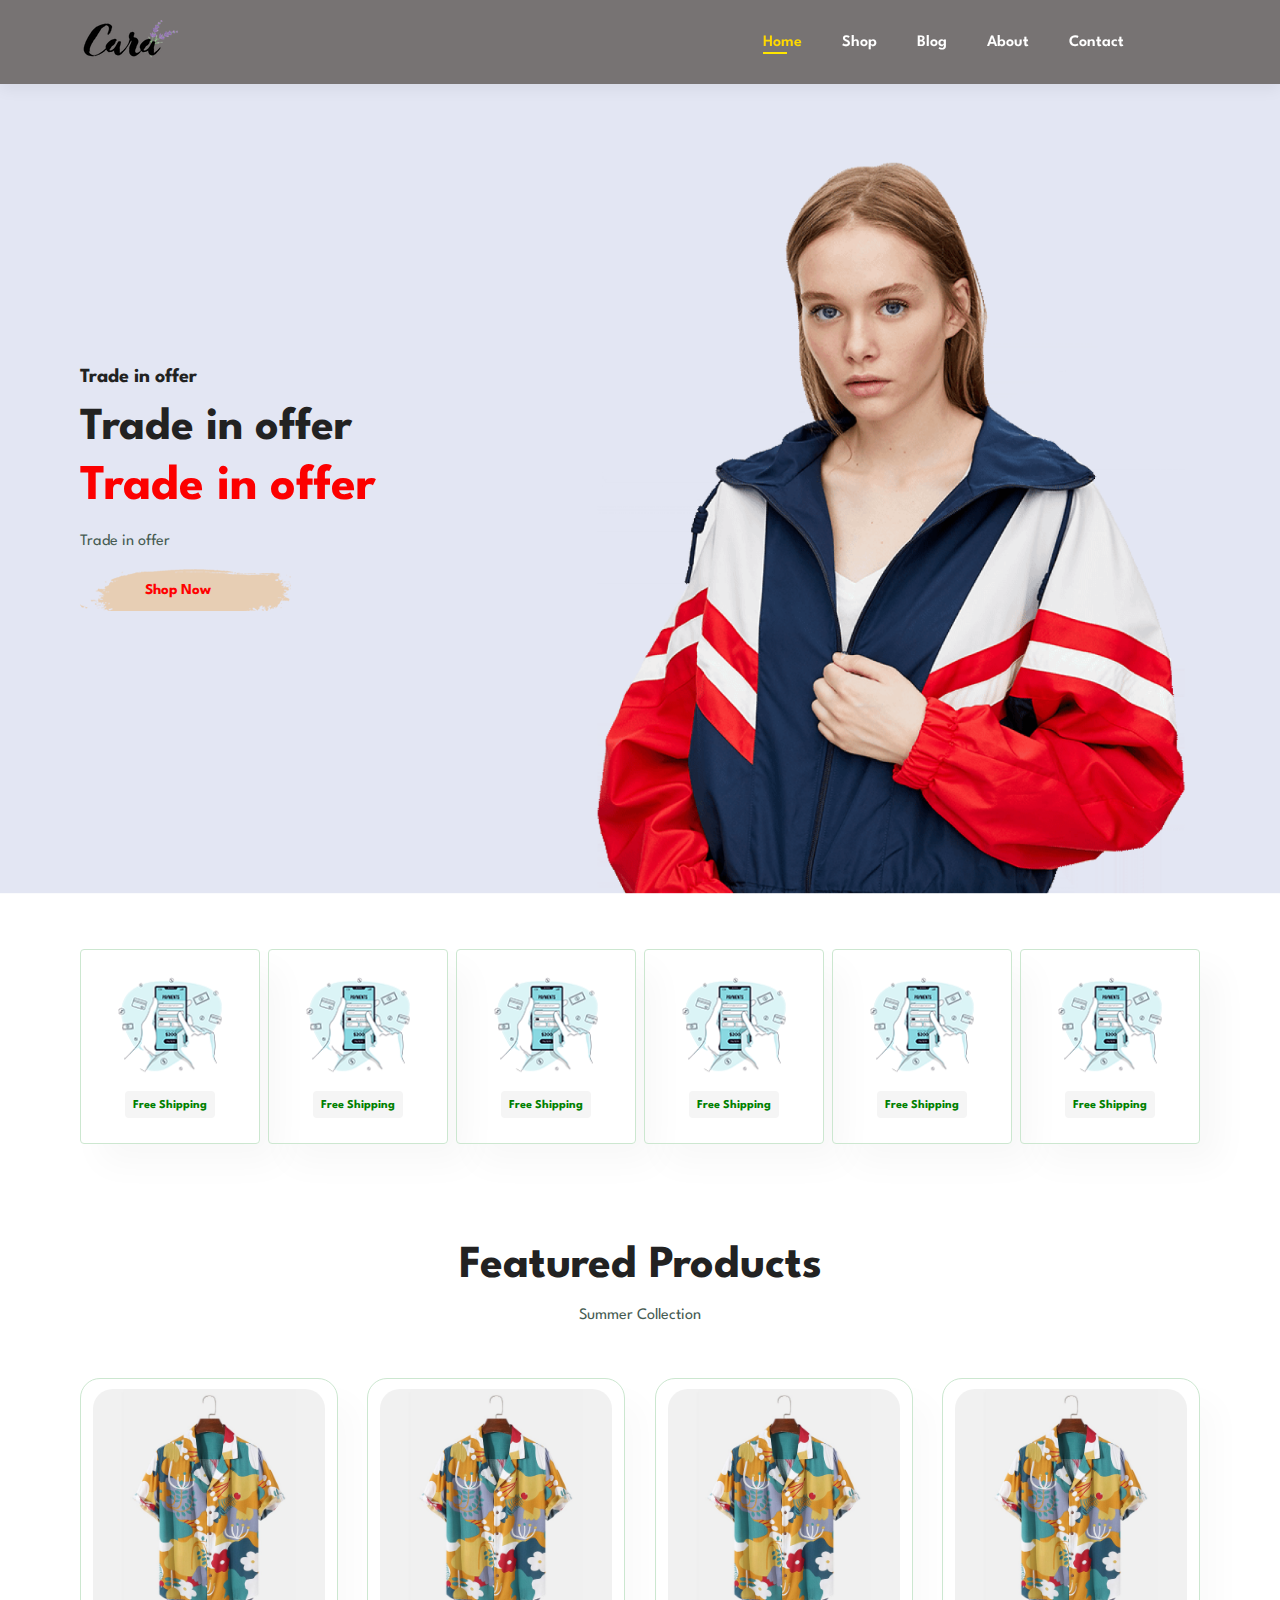
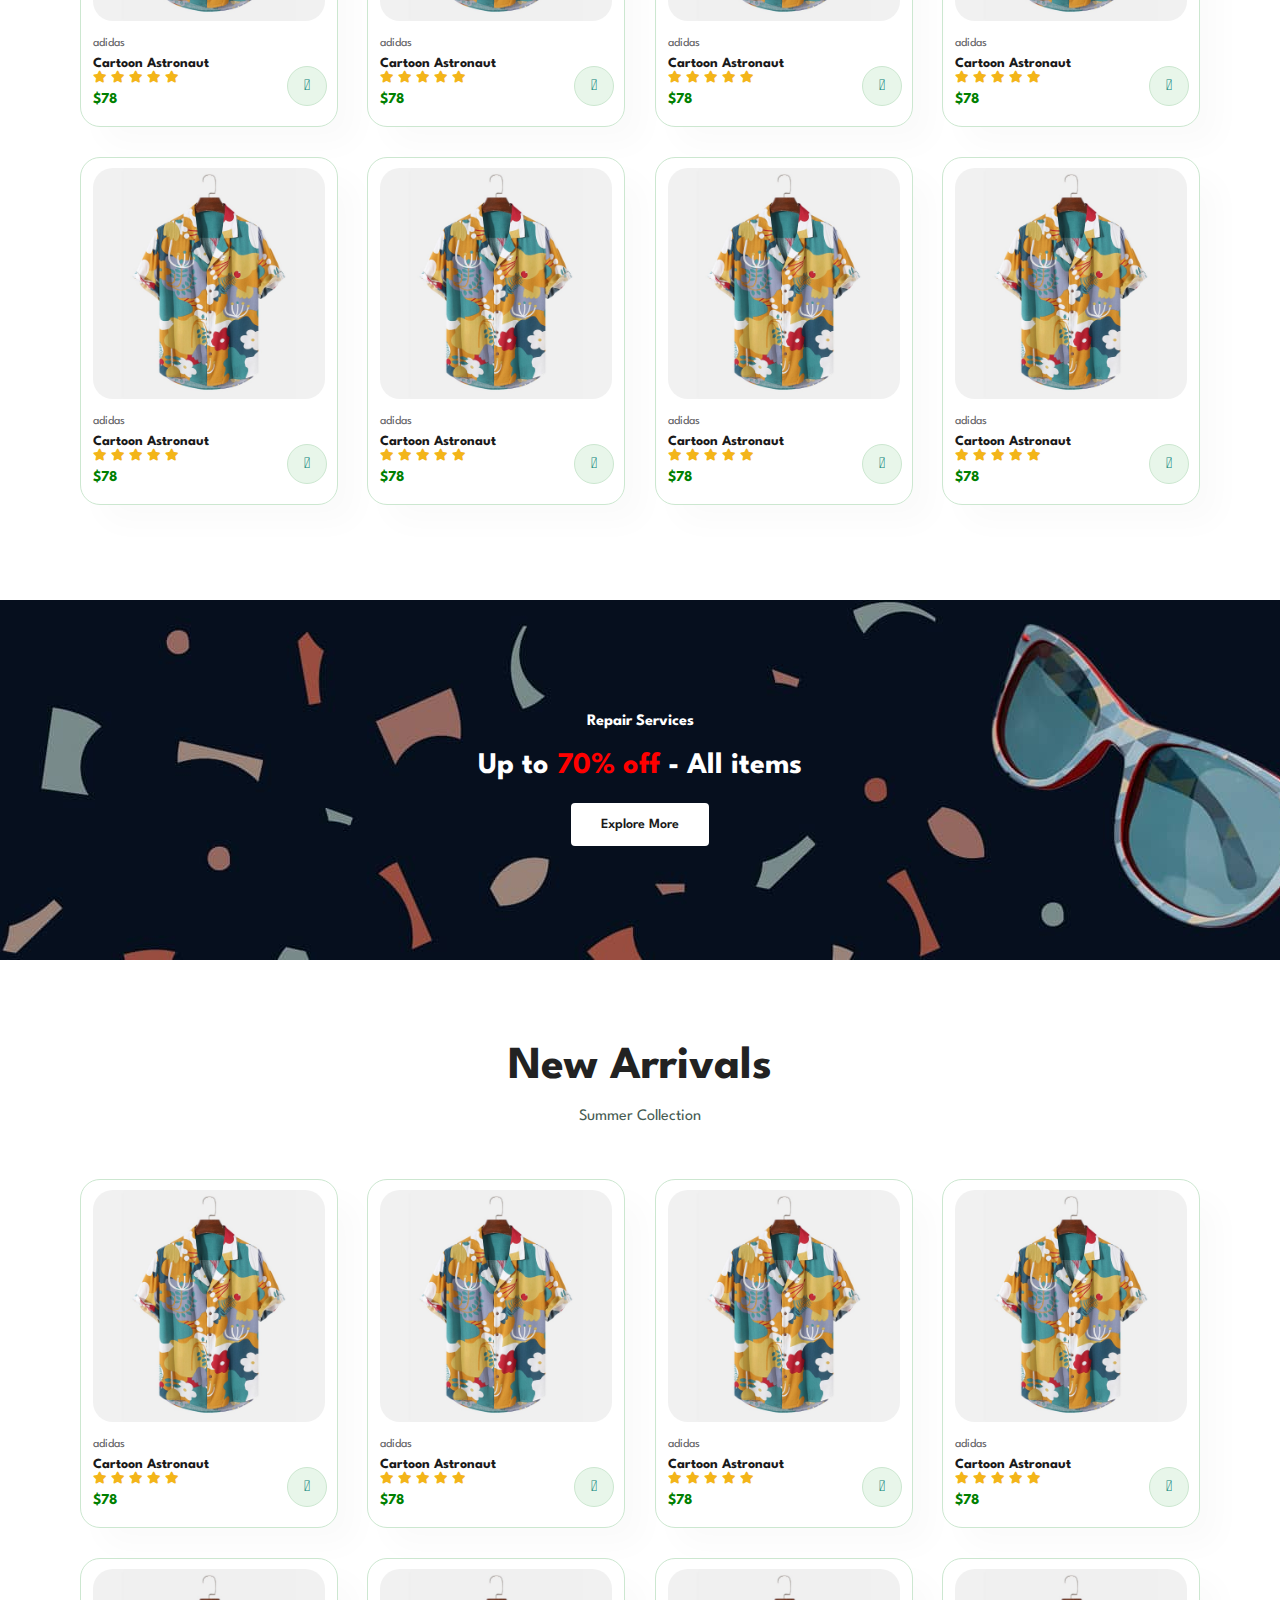
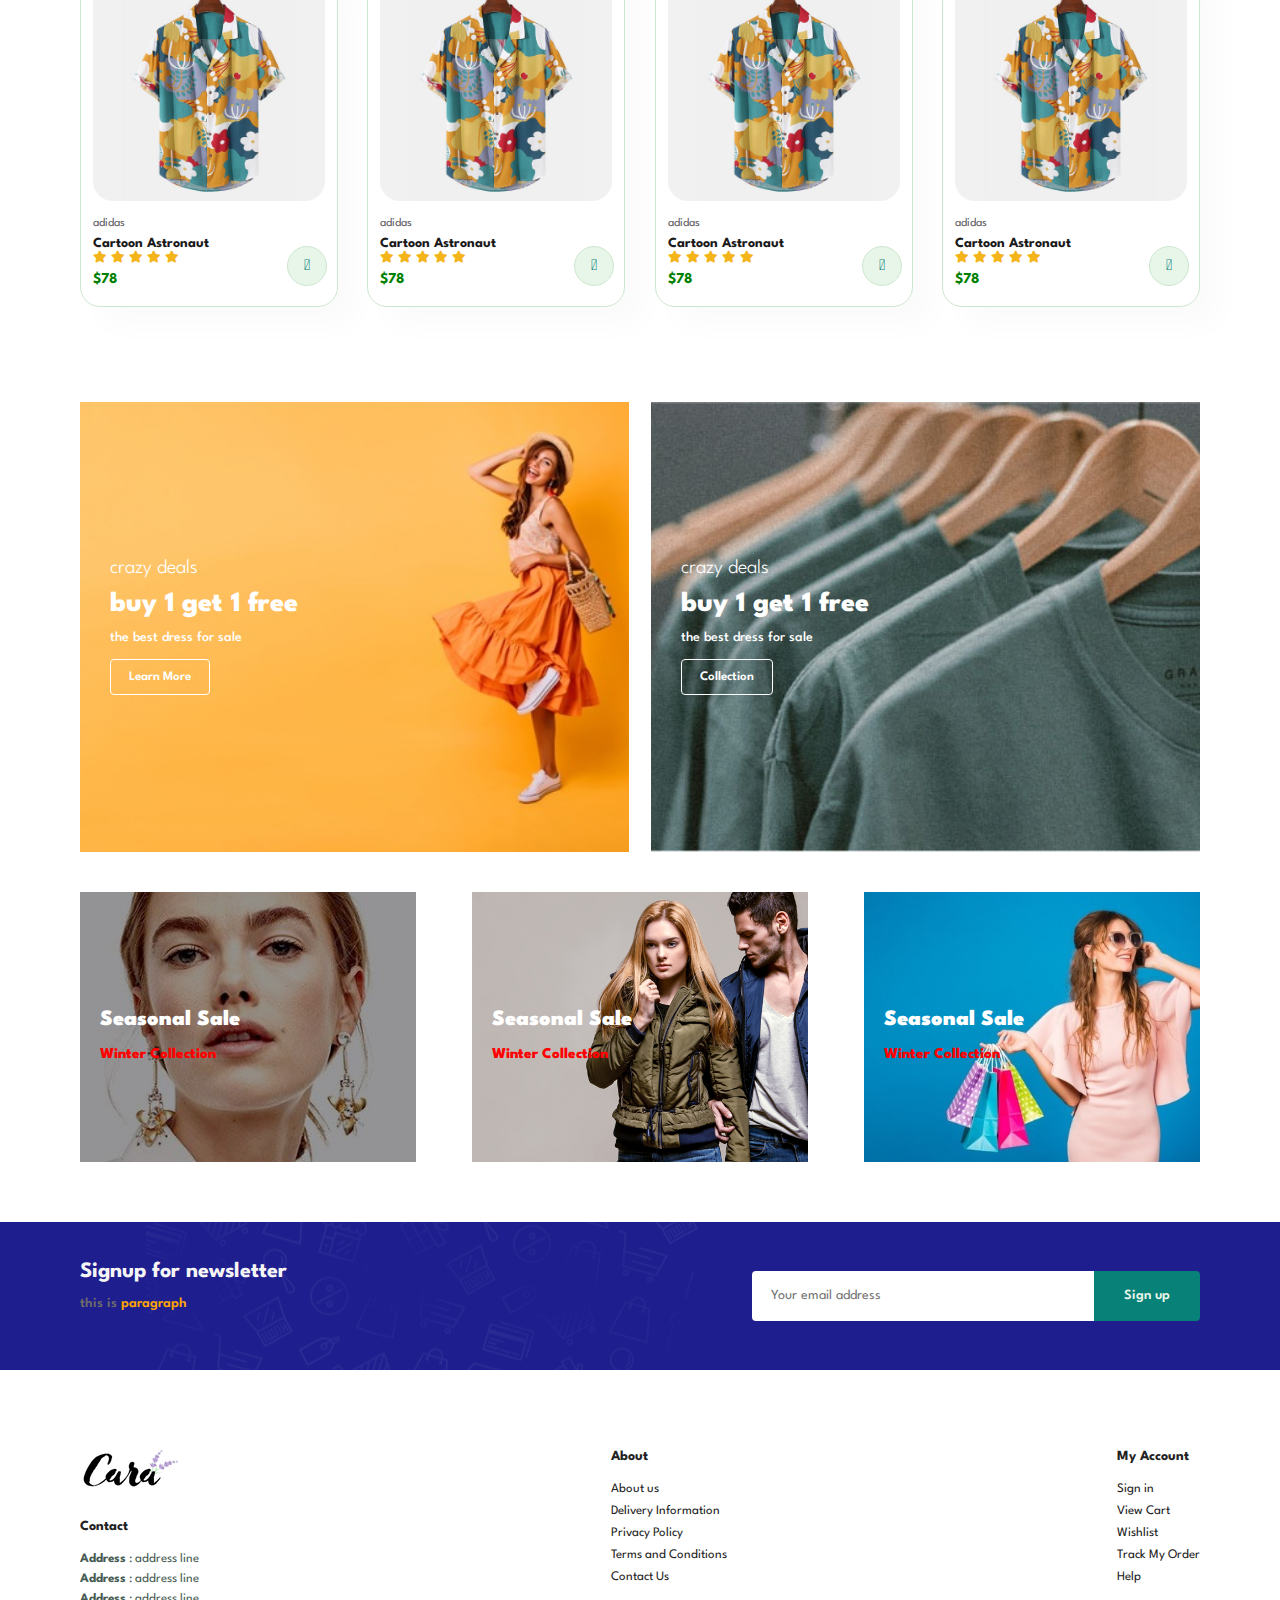
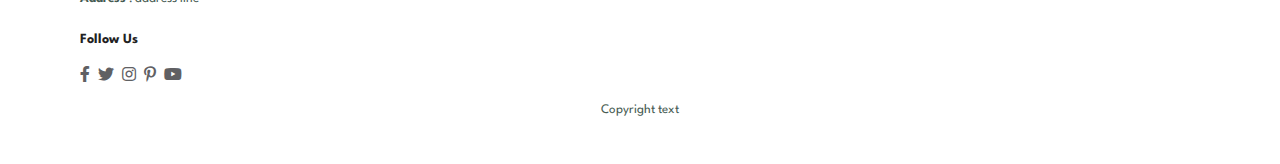
<file: index.html>
<!DOCTYPE html>
<html lang="en">
<head>
    <meta charset="UTF-8">
    <meta name="viewport" content="width=device-width, initial-scale=1.0">
    <title>E Commerce</title>
    <link rel="stylesheet" href="style.css">
    <link rel="stylesheet" href="https://pro.fontawesome.com/releases/v5.10.0/css/all.css">
</head>
<body>

    <section id="header">
        <a href="#"><img src="img/logo.png" class="logo" alt=""></a>

        <div>
            <ul id="navbar">
                <li><a class="active" href="index.html">Home</a></li>
                <li><a href="shop.html">Shop</a></li>
                <li><a href="blog.html">Blog</a></li>
                <li><a href="about.html">About</a></li>
                <li><a href="contact.html">Contact</a></li>
                <li id="lg-bag"><a href="cart.html"><i class="far fa-shopping-bag"></i></a></li>
                <a href="#" id="close"><i class="far fa-times"></i></a>
            </ul>
        </div>
        <div id="mobile">
            <a href="cart.html"><i class="far fa-shopping-bag"></i></a>
            <i id="bar" class="fas fa-outdent"></i>
        </div>
    </section>

    <section id="hero">
        <h4>Trade in offer</h4>
        <h2>Trade in offer</h2>
        <h1>Trade in offer</h1>
        <p>Trade in offer</p>
        <button>Shop Now</button>
    </section>

    <section id="feature" class="section-p1">
        <div class="fe-box">
            <img src="img/features/f1.png" alt="">
            <h6>Free Shipping</h6>
        </div>
        <div class="fe-box">
            <img src="img/features/f1.png" alt="">
            <h6>Free Shipping</h6>
        </div>
        <div class="fe-box">
            <img src="img/features/f1.png" alt="">
            <h6>Free Shipping</h6>
        </div>
        <div class="fe-box">
            <img src="img/features/f1.png" alt="">
            <h6>Free Shipping</h6>
        </div>
        <div class="fe-box">
            <img src="img/features/f1.png" alt="">
            <h6>Free Shipping</h6>
        </div>
        <div class="fe-box">
            <img src="img/features/f1.png" alt="">
            <h6>Free Shipping</h6>
        </div>
    </section>

    <section id="product1" class="section-p1">
        <h2>Featured Products</h2>
        <p>Summer Collection</p>
        <div class="pro-container">
        <div class="pro">
            <img src="img/products/f1.jpg" alt="">
            <div class="des">
                <span>adidas</span>
                <h5>Cartoon Astronaut</h5>
                <div class="star">
                    <i class="fas fa-star"></i>
                    <i class="fas fa-star"></i>
                    <i class="fas fa-star"></i>
                    <i class="fas fa-star"></i>
                    <i class="fas fa-star"></i>
                </div>
                <h4>$78</h4>
            </div>
            <a href="#"><i class="fal fa-shopping-cart cart"></i></a>
        </div>

        <div class="pro">
            <img src="img/products/f1.jpg" alt="">
            <div class="des">
                <span>adidas</span>
                <h5>Cartoon Astronaut</h5>
                <div class="star">
                    <i class="fas fa-star"></i>
                    <i class="fas fa-star"></i>
                    <i class="fas fa-star"></i>
                    <i class="fas fa-star"></i>
                    <i class="fas fa-star"></i>
                </div>
                <h4>$78</h4>
            </div>
            <a href="#"><i class="fal fa-shopping-cart cart"></i></a>
        </div>

        <div class="pro">
            <img src="img/products/f1.jpg" alt="">
            <div class="des">
                <span>adidas</span>
                <h5>Cartoon Astronaut</h5>
                <div class="star">
                    <i class="fas fa-star"></i>
                    <i class="fas fa-star"></i>
                    <i class="fas fa-star"></i>
                    <i class="fas fa-star"></i>
                    <i class="fas fa-star"></i>
                </div>
                <h4>$78</h4>
            </div>
            <a href="#"><i class="fal fa-shopping-cart cart"></i></a>
        </div>
         <div class="pro">
            <img src="img/products/f1.jpg" alt="">
            <div class="des">
                <span>adidas</span>
                <h5>Cartoon Astronaut</h5>
                <div class="star">
                    <i class="fas fa-star"></i>
                    <i class="fas fa-star"></i>
                    <i class="fas fa-star"></i>
                    <i class="fas fa-star"></i>
                    <i class="fas fa-star"></i>
                </div>
                <h4>$78</h4>
            </div>
            <a href="#"><i class="fal fa-shopping-cart cart"></i></a>
        </div>
        <div class="pro">
            <img src="img/products/f1.jpg" alt="">
            <div class="des">
                <span>adidas</span>
                <h5>Cartoon Astronaut</h5>
                <div class="star">
                    <i class="fas fa-star"></i>
                    <i class="fas fa-star"></i>
                    <i class="fas fa-star"></i>
                    <i class="fas fa-star"></i>
                    <i class="fas fa-star"></i>
                </div>
                <h4>$78</h4>
            </div>
            <a href="#"><i class="fal fa-shopping-cart cart"></i></a>
        </div>
        <div class="pro">
            <img src="img/products/f1.jpg" alt="">
            <div class="des">
                <span>adidas</span>
                <h5>Cartoon Astronaut</h5>
                <div class="star">
                    <i class="fas fa-star"></i>
                    <i class="fas fa-star"></i>
                    <i class="fas fa-star"></i>
                    <i class="fas fa-star"></i>
                    <i class="fas fa-star"></i>
                </div>
                <h4>$78</h4>
            </div>
            <a href="#"><i class="fal fa-shopping-cart cart"></i></a>
        </div>
        <div class="pro">
            <img src="img/products/f1.jpg" alt="">
            <div class="des">
                <span>adidas</span>
                <h5>Cartoon Astronaut</h5>
                <div class="star">
                    <i class="fas fa-star"></i>
                    <i class="fas fa-star"></i>
                    <i class="fas fa-star"></i>
                    <i class="fas fa-star"></i>
                    <i class="fas fa-star"></i>
                </div>
                <h4>$78</h4>
            </div>
            <a href="#"><i class="fal fa-shopping-cart cart"></i></a>
        </div>
        <div class="pro">
            <img src="img/products/f1.jpg" alt="">
            <div class="des">
                <span>adidas</span>
                <h5>Cartoon Astronaut</h5>
                <div class="star">
                    <i class="fas fa-star"></i>
                    <i class="fas fa-star"></i>
                    <i class="fas fa-star"></i>
                    <i class="fas fa-star"></i>
                    <i class="fas fa-star"></i>
                </div>
                <h4>$78</h4>
            </div>
            <a href="#"><i class="fal fa-shopping-cart cart"></i></a>
        </div>
    </div>
    </section>

    <section id="banner" class="section-m1">
        <h4>Repair Services</h4>
        <h2>Up to <span>70% off</span> - All items</h2>
        <button class="normal">Explore More</button>
    </section>

    <section id="product1" class="section-p1">
        <h2>New Arrivals</h2>
        <p>Summer Collection</p>
        <div class="pro-container">
        <div class="pro">
            <img src="img/products/f1.jpg" alt="">
            <div class="des">
                <span>adidas</span>
                <h5>Cartoon Astronaut</h5>
                <div class="star">
                    <i class="fas fa-star"></i>
                    <i class="fas fa-star"></i>
                    <i class="fas fa-star"></i>
                    <i class="fas fa-star"></i>
                    <i class="fas fa-star"></i>
                </div>
                <h4>$78</h4>
            </div>
            <a href="#"><i class="fal fa-shopping-cart cart"></i></a>
        </div>

        <div class="pro">
            <img src="img/products/f1.jpg" alt="">
            <div class="des">
                <span>adidas</span>
                <h5>Cartoon Astronaut</h5>
                <div class="star">
                    <i class="fas fa-star"></i>
                    <i class="fas fa-star"></i>
                    <i class="fas fa-star"></i>
                    <i class="fas fa-star"></i>
                    <i class="fas fa-star"></i>
                </div>
                <h4>$78</h4>
            </div>
            <a href="#"><i class="fal fa-shopping-cart cart"></i></a>
        </div>

        <div class="pro">
            <img src="img/products/f1.jpg" alt="">
            <div class="des">
                <span>adidas</span>
                <h5>Cartoon Astronaut</h5>
                <div class="star">
                    <i class="fas fa-star"></i>
                    <i class="fas fa-star"></i>
                    <i class="fas fa-star"></i>
                    <i class="fas fa-star"></i>
                    <i class="fas fa-star"></i>
                </div>
                <h4>$78</h4>
            </div>
            <a href="#"><i class="fal fa-shopping-cart cart"></i></a>
        </div>
         <div class="pro">
            <img src="img/products/f1.jpg" alt="">
            <div class="des">
                <span>adidas</span>
                <h5>Cartoon Astronaut</h5>
                <div class="star">
                    <i class="fas fa-star"></i>
                    <i class="fas fa-star"></i>
                    <i class="fas fa-star"></i>
                    <i class="fas fa-star"></i>
                    <i class="fas fa-star"></i>
                </div>
                <h4>$78</h4>
            </div>
            <a href="#"><i class="fal fa-shopping-cart cart"></i></a>
        </div>
        <div class="pro">
            <img src="img/products/f1.jpg" alt="">
            <div class="des">
                <span>adidas</span>
                <h5>Cartoon Astronaut</h5>
                <div class="star">
                    <i class="fas fa-star"></i>
                    <i class="fas fa-star"></i>
                    <i class="fas fa-star"></i>
                    <i class="fas fa-star"></i>
                    <i class="fas fa-star"></i>
                </div>
                <h4>$78</h4>
            </div>
            <a href="#"><i class="fal fa-shopping-cart cart"></i></a>
        </div>
        <div class="pro">
            <img src="img/products/f1.jpg" alt="">
            <div class="des">
                <span>adidas</span>
                <h5>Cartoon Astronaut</h5>
                <div class="star">
                    <i class="fas fa-star"></i>
                    <i class="fas fa-star"></i>
                    <i class="fas fa-star"></i>
                    <i class="fas fa-star"></i>
                    <i class="fas fa-star"></i>
                </div>
                <h4>$78</h4>
            </div>
            <a href="#"><i class="fal fa-shopping-cart cart"></i></a>
        </div>
        <div class="pro">
            <img src="img/products/f1.jpg" alt="">
            <div class="des">
                <span>adidas</span>
                <h5>Cartoon Astronaut</h5>
                <div class="star">
                    <i class="fas fa-star"></i>
                    <i class="fas fa-star"></i>
                    <i class="fas fa-star"></i>
                    <i class="fas fa-star"></i>
                    <i class="fas fa-star"></i>
                </div>
                <h4>$78</h4>
            </div>
            <a href="#"><i class="fal fa-shopping-cart cart"></i></a>
        </div>
        <div class="pro">
            <img src="img/products/f1.jpg" alt="">
            <div class="des">
                <span>adidas</span>
                <h5>Cartoon Astronaut</h5>
                <div class="star">
                    <i class="fas fa-star"></i>
                    <i class="fas fa-star"></i>
                    <i class="fas fa-star"></i>
                    <i class="fas fa-star"></i>
                    <i class="fas fa-star"></i>
                </div>
                <h4>$78</h4>
            </div>
            <a href="#"><i class="fal fa-shopping-cart cart"></i></a>
        </div>
    </div>
    </section>

    <section id="sm-banner" class="section-p1">
        <div class="banner-box">
            <h4>crazy deals</h4>
            <h2>buy 1 get 1 free</h2>
            <span>the best dress for sale</span>
            <button class="white">Learn More</button>
        </div>
        <div class="banner-box banner-box2">
            <h4>crazy deals</h4>
            <h2>buy 1 get 1 free</h2>
            <span>the best dress for sale</span>
            <button class="white">Collection</button>
        </div>
    </section>

    <section id="banner3">
        <div class="banner-box ">
            <h2>Seasonal Sale</h2>
            <h3>Winter Collection</h3>
        </div>
        <div class="banner-box banner-box2">
            <h2>Seasonal Sale</h2>
            <h3>Winter Collection</h3>
        </div>
        <div class="banner-box banner-box3">
            <h2>Seasonal Sale</h2>
            <h3>Winter Collection</h3>
        </div>
    </section>

    <section id="newsletter" class="section-p1 section-m1">
        <div class="newstext">
            <h4>Signup for newsletter</h4>
            <p>this is <span>paragraph</span></p>
        </div>

        <div class="form">
            <input type="text" placeholder="Your email address">
            <button class="normal">Sign up</button>
        </div>
    </section>

    <footer class="section-p1">
        <div class="col">
            <img class="logo" src="img/logo.png" alt="">
            <h4>Contact</h4>
            <p><strong>Address </strong>: address line</p>
            <p><strong>Address </strong>: address line</p>
            <p><strong>Address </strong>: address line</p>
        

        <div class="follow">
            <h4>Follow Us</h4>
            <div class="icon">
                <i class="fab fa-facebook-f"></i>
                <i class="fab fa-twitter"></i>
                <i class="fab fa-instagram"></i>
                <i class="fab fa-pinterest-p"></i>
                <i class="fab fa-youtube"></i>
            </div>
        </div>
        </div>

        <div class="col">
            <h4>About</h4>
            <a href="#">About us</a>
            <a href="#">Delivery Information</a>
            <a href="#">Privacy Policy</a>
            <a href="#">Terms and Conditions</a>
            <a href="#">Contact Us</a>
        </div>

        <div class="col">
            <h4>My Account</h4>
            <a href="#">Sign in</a>
            <a href="#">View Cart</a>
            <a href="#">Wishlist</a>
            <a href="#">Track My Order</a>
            <a href="#">Help</a>
        </div>

        <div class="copyright">
            <p>Copyright text</p>
        </div>

        
    </footer>

    <script src="script.js"></script>
    
</body>
</html>
</file>
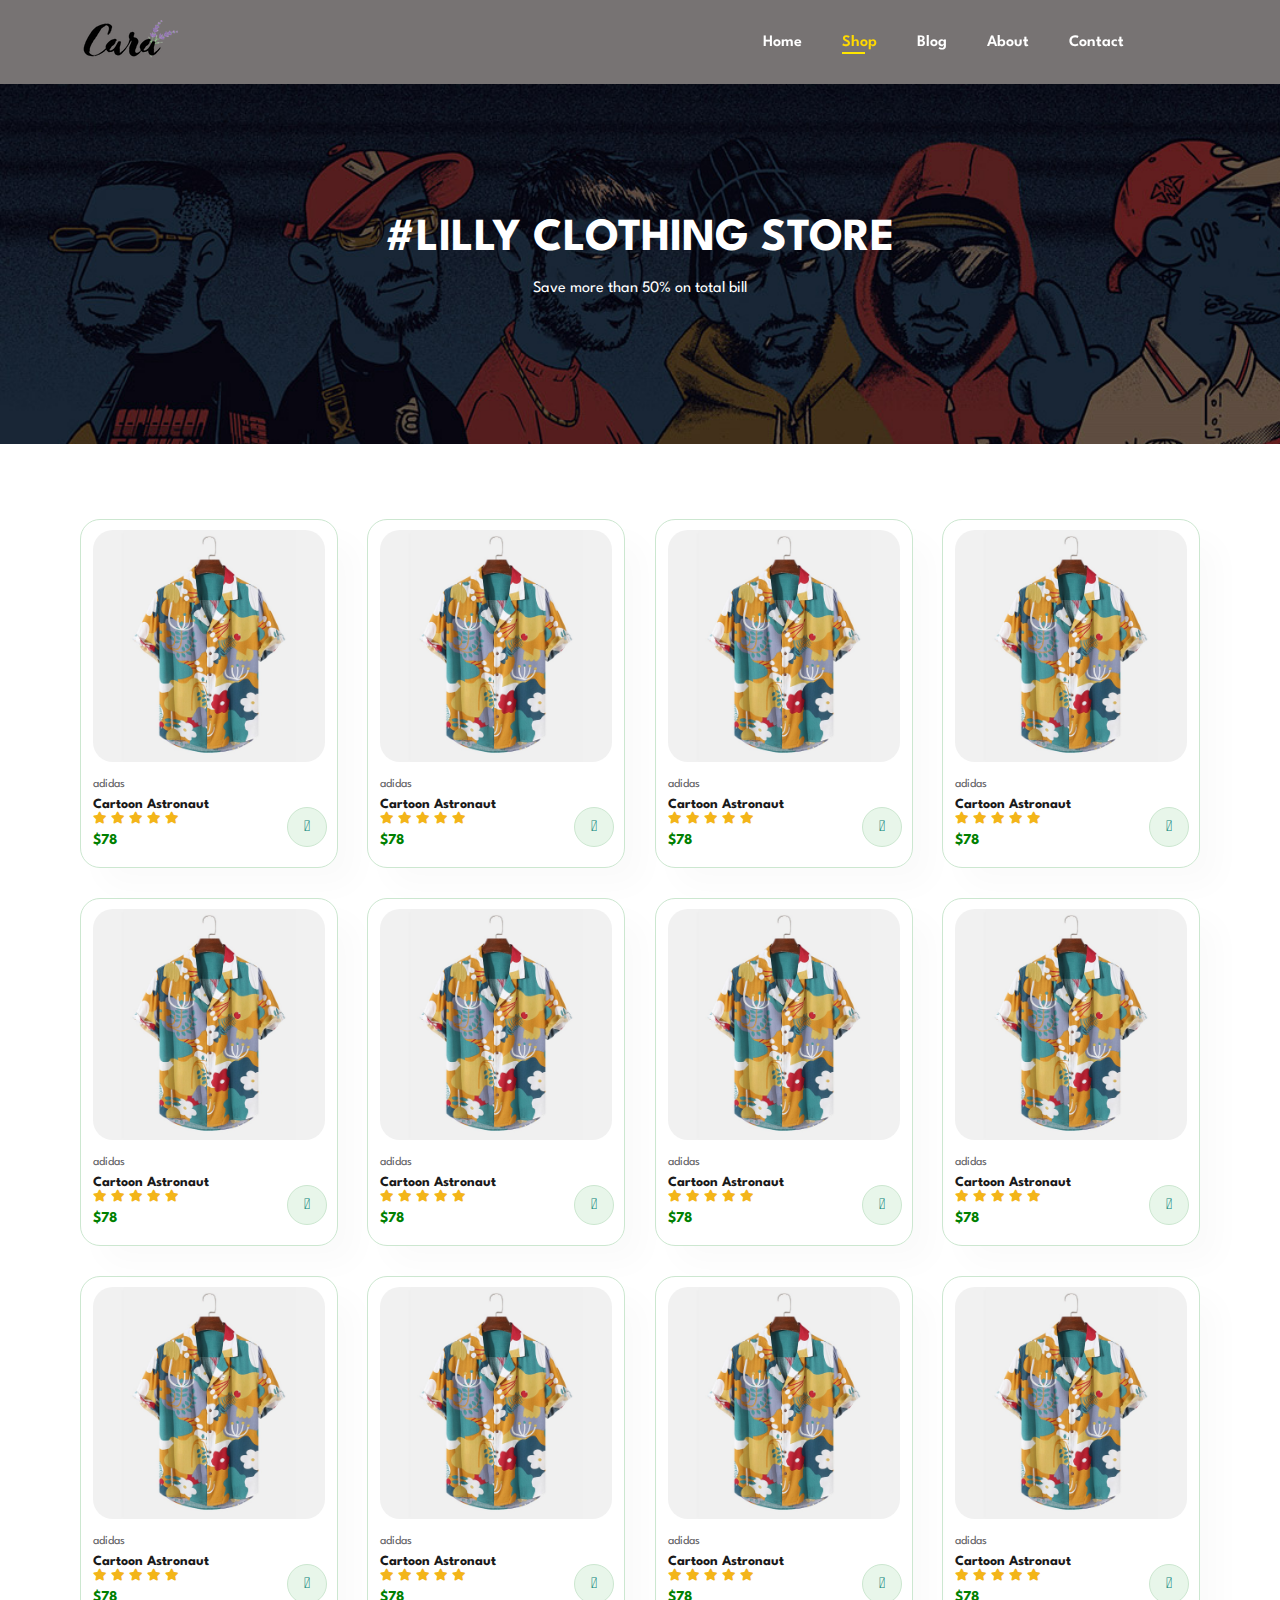
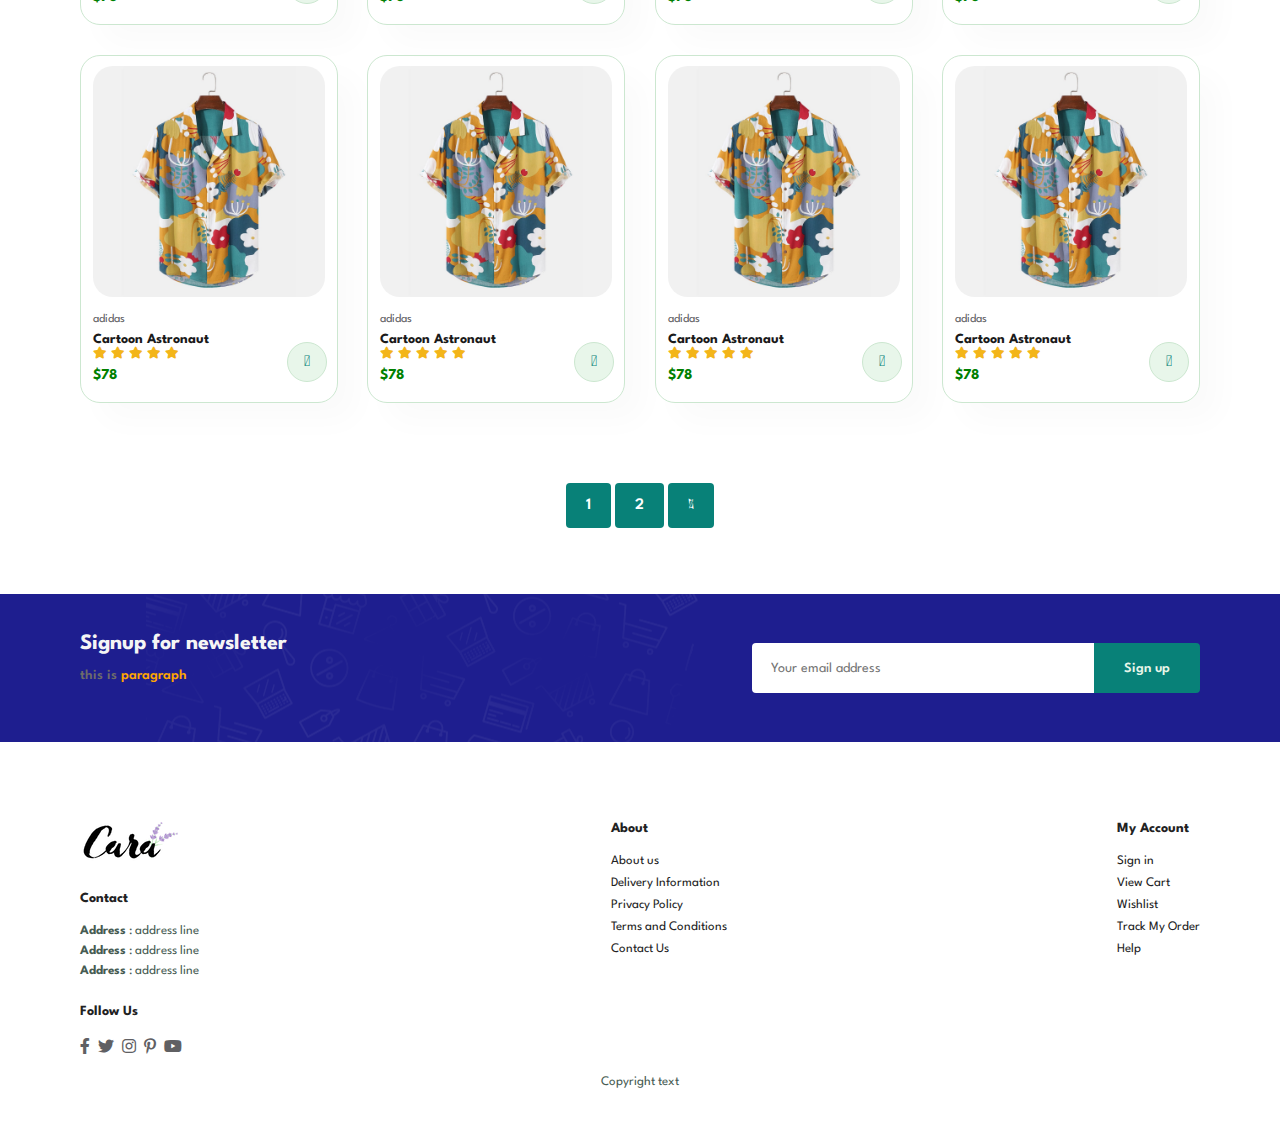
<file: shop.html>
<!DOCTYPE html>
<html lang="en">
<head>
    <meta charset="UTF-8">
    <meta name="viewport" content="width=device-width, initial-scale=1.0">
    <title>E Commerce</title>
    <link rel="stylesheet" href="style.css">
    <link rel="stylesheet" href="https://pro.fontawesome.com/releases/v5.10.0/css/all.css">
</head>
<body>

    <section id="header">
        <a href="#"><img src="img/logo.png" class="logo" alt=""></a>

        <div>
            <ul id="navbar">
                <li><a href="index.html">Home</a></li>
                <li><a class="active" href="shop.html">Shop</a></li>
                <li><a href="blog.html">Blog</a></li>
                <li><a href="about.html">About</a></li>
                <li><a href="contact.html">Contact</a></li>
                <li id="lg-bag"><a href="cart.html"><i class="far fa-shopping-bag"></i></a></li>
                <a href="#" id="close"><i class="far fa-times"></i></a>
            </ul>
        </div>
        <div id="mobile">
            <a href="cart.html"><i class="far fa-shopping-bag"></i></a>
            <i id="bar" class="fas fa-outdent"></i>
        </div>
    </section>

    <section id="page-header">
        <h2>#LILLY CLOTHING STORE</h2>
        <p>Save more than 50% on total bill</p>
    </section>

    <section id="product1" class="section-p1">
        <div class="pro-container">
        <div class="pro" onclick="window.location.href='sproduct.html';">
            <img src="img/products/f1.jpg" alt="">
            <div class="des">
                <span>adidas</span>
                <h5>Cartoon Astronaut</h5>
                <div class="star">
                    <i class="fas fa-star"></i>
                    <i class="fas fa-star"></i>
                    <i class="fas fa-star"></i>
                    <i class="fas fa-star"></i>
                    <i class="fas fa-star"></i>
                </div>
                <h4>$78</h4>
            </div>
            <a href="#"><i class="fal fa-shopping-cart cart"></i></a>
        </div>

        <div class="pro">
            <img src="img/products/f1.jpg" alt="">
            <div class="des">
                <span>adidas</span>
                <h5>Cartoon Astronaut</h5>
                <div class="star">
                    <i class="fas fa-star"></i>
                    <i class="fas fa-star"></i>
                    <i class="fas fa-star"></i>
                    <i class="fas fa-star"></i>
                    <i class="fas fa-star"></i>
                </div>
                <h4>$78</h4>
            </div>
            <a href="#"><i class="fal fa-shopping-cart cart"></i></a>
        </div>

        <div class="pro">
            <img src="img/products/f1.jpg" alt="">
            <div class="des">
                <span>adidas</span>
                <h5>Cartoon Astronaut</h5>
                <div class="star">
                    <i class="fas fa-star"></i>
                    <i class="fas fa-star"></i>
                    <i class="fas fa-star"></i>
                    <i class="fas fa-star"></i>
                    <i class="fas fa-star"></i>
                </div>
                <h4>$78</h4>
            </div>
            <a href="#"><i class="fal fa-shopping-cart cart"></i></a>
        </div>
         <div class="pro">
            <img src="img/products/f1.jpg" alt="">
            <div class="des">
                <span>adidas</span>
                <h5>Cartoon Astronaut</h5>
                <div class="star">
                    <i class="fas fa-star"></i>
                    <i class="fas fa-star"></i>
                    <i class="fas fa-star"></i>
                    <i class="fas fa-star"></i>
                    <i class="fas fa-star"></i>
                </div>
                <h4>$78</h4>
            </div>
            <a href="#"><i class="fal fa-shopping-cart cart"></i></a>
        </div>
        <div class="pro">
            <img src="img/products/f1.jpg" alt="">
            <div class="des">
                <span>adidas</span>
                <h5>Cartoon Astronaut</h5>
                <div class="star">
                    <i class="fas fa-star"></i>
                    <i class="fas fa-star"></i>
                    <i class="fas fa-star"></i>
                    <i class="fas fa-star"></i>
                    <i class="fas fa-star"></i>
                </div>
                <h4>$78</h4>
            </div>
            <a href="#"><i class="fal fa-shopping-cart cart"></i></a>
        </div>
        <div class="pro">
            <img src="img/products/f1.jpg" alt="">
            <div class="des">
                <span>adidas</span>
                <h5>Cartoon Astronaut</h5>
                <div class="star">
                    <i class="fas fa-star"></i>
                    <i class="fas fa-star"></i>
                    <i class="fas fa-star"></i>
                    <i class="fas fa-star"></i>
                    <i class="fas fa-star"></i>
                </div>
                <h4>$78</h4>
            </div>
            <a href="#"><i class="fal fa-shopping-cart cart"></i></a>
        </div>
        <div class="pro">
            <img src="img/products/f1.jpg" alt="">
            <div class="des">
                <span>adidas</span>
                <h5>Cartoon Astronaut</h5>
                <div class="star">
                    <i class="fas fa-star"></i>
                    <i class="fas fa-star"></i>
                    <i class="fas fa-star"></i>
                    <i class="fas fa-star"></i>
                    <i class="fas fa-star"></i>
                </div>
                <h4>$78</h4>
            </div>
            <a href="#"><i class="fal fa-shopping-cart cart"></i></a>
        </div>
        <div class="pro">
            <img src="img/products/f1.jpg" alt="">
            <div class="des">
                <span>adidas</span>
                <h5>Cartoon Astronaut</h5>
                <div class="star">
                    <i class="fas fa-star"></i>
                    <i class="fas fa-star"></i>
                    <i class="fas fa-star"></i>
                    <i class="fas fa-star"></i>
                    <i class="fas fa-star"></i>
                </div>
                <h4>$78</h4>
            </div>
            <a href="#"><i class="fal fa-shopping-cart cart"></i></a>
        </div>

        <div class="pro">
            <img src="img/products/f1.jpg" alt="">
            <div class="des">
                <span>adidas</span>
                <h5>Cartoon Astronaut</h5>
                <div class="star">
                    <i class="fas fa-star"></i>
                    <i class="fas fa-star"></i>
                    <i class="fas fa-star"></i>
                    <i class="fas fa-star"></i>
                    <i class="fas fa-star"></i>
                </div>
                <h4>$78</h4>
            </div>
            <a href="#"><i class="fal fa-shopping-cart cart"></i></a>
        </div>

        <div class="pro">
            <img src="img/products/f1.jpg" alt="">
            <div class="des">
                <span>adidas</span>
                <h5>Cartoon Astronaut</h5>
                <div class="star">
                    <i class="fas fa-star"></i>
                    <i class="fas fa-star"></i>
                    <i class="fas fa-star"></i>
                    <i class="fas fa-star"></i>
                    <i class="fas fa-star"></i>
                </div>
                <h4>$78</h4>
            </div>
            <a href="#"><i class="fal fa-shopping-cart cart"></i></a>
        </div>

        <div class="pro">
            <img src="img/products/f1.jpg" alt="">
            <div class="des">
                <span>adidas</span>
                <h5>Cartoon Astronaut</h5>
                <div class="star">
                    <i class="fas fa-star"></i>
                    <i class="fas fa-star"></i>
                    <i class="fas fa-star"></i>
                    <i class="fas fa-star"></i>
                    <i class="fas fa-star"></i>
                </div>
                <h4>$78</h4>
            </div>
            <a href="#"><i class="fal fa-shopping-cart cart"></i></a>
        </div>
         <div class="pro">
            <img src="img/products/f1.jpg" alt="">
            <div class="des">
                <span>adidas</span>
                <h5>Cartoon Astronaut</h5>
                <div class="star">
                    <i class="fas fa-star"></i>
                    <i class="fas fa-star"></i>
                    <i class="fas fa-star"></i>
                    <i class="fas fa-star"></i>
                    <i class="fas fa-star"></i>
                </div>
                <h4>$78</h4>
            </div>
            <a href="#"><i class="fal fa-shopping-cart cart"></i></a>
        </div>
        <div class="pro">
            <img src="img/products/f1.jpg" alt="">
            <div class="des">
                <span>adidas</span>
                <h5>Cartoon Astronaut</h5>
                <div class="star">
                    <i class="fas fa-star"></i>
                    <i class="fas fa-star"></i>
                    <i class="fas fa-star"></i>
                    <i class="fas fa-star"></i>
                    <i class="fas fa-star"></i>
                </div>
                <h4>$78</h4>
            </div>
            <a href="#"><i class="fal fa-shopping-cart cart"></i></a>
        </div>
        <div class="pro">
            <img src="img/products/f1.jpg" alt="">
            <div class="des">
                <span>adidas</span>
                <h5>Cartoon Astronaut</h5>
                <div class="star">
                    <i class="fas fa-star"></i>
                    <i class="fas fa-star"></i>
                    <i class="fas fa-star"></i>
                    <i class="fas fa-star"></i>
                    <i class="fas fa-star"></i>
                </div>
                <h4>$78</h4>
            </div>
            <a href="#"><i class="fal fa-shopping-cart cart"></i></a>
        </div>
        <div class="pro">
            <img src="img/products/f1.jpg" alt="">
            <div class="des">
                <span>adidas</span>
                <h5>Cartoon Astronaut</h5>
                <div class="star">
                    <i class="fas fa-star"></i>
                    <i class="fas fa-star"></i>
                    <i class="fas fa-star"></i>
                    <i class="fas fa-star"></i>
                    <i class="fas fa-star"></i>
                </div>
                <h4>$78</h4>
            </div>
            <a href="#"><i class="fal fa-shopping-cart cart"></i></a>
        </div>
        <div class="pro">
            <img src="img/products/f1.jpg" alt="">
            <div class="des">
                <span>adidas</span>
                <h5>Cartoon Astronaut</h5>
                <div class="star">
                    <i class="fas fa-star"></i>
                    <i class="fas fa-star"></i>
                    <i class="fas fa-star"></i>
                    <i class="fas fa-star"></i>
                    <i class="fas fa-star"></i>
                </div>
                <h4>$78</h4>
            </div>
            <a href="#"><i class="fal fa-shopping-cart cart"></i></a>
        </div>
    </div>
    </section>

    <section id="pageination" class="section-p1">
        <a href="#">1</a>
        <a href="#">2</a>
        <a href="#"><i class="fal fa-long-arrow-alt-right"></i></a>
    </section>

    <section id="newsletter" class="section-p1 section-m1">
        <div class="newstext">
            <h4>Signup for newsletter</h4>
            <p>this is <span>paragraph</span></p>
        </div>

        <div class="form">
            <input type="text" placeholder="Your email address">
            <button class="normal">Sign up</button>
        </div>
    </section>

    <footer class="section-p1">
        <div class="col">
            <img class="logo" src="img/logo.png" alt="">
            <h4>Contact</h4>
            <p><strong>Address </strong>: address line</p>
            <p><strong>Address </strong>: address line</p>
            <p><strong>Address </strong>: address line</p>
        

        <div class="follow">
            <h4>Follow Us</h4>
            <div class="icon">
                <i class="fab fa-facebook-f"></i>
                <i class="fab fa-twitter"></i>
                <i class="fab fa-instagram"></i>
                <i class="fab fa-pinterest-p"></i>
                <i class="fab fa-youtube"></i>
            </div>
        </div>
        </div>

        <div class="col">
            <h4>About</h4>
            <a href="#">About us</a>
            <a href="#">Delivery Information</a>
            <a href="#">Privacy Policy</a>
            <a href="#">Terms and Conditions</a>
            <a href="#">Contact Us</a>
        </div>

        <div class="col">
            <h4>My Account</h4>
            <a href="#">Sign in</a>
            <a href="#">View Cart</a>
            <a href="#">Wishlist</a>
            <a href="#">Track My Order</a>
            <a href="#">Help</a>
        </div>

        <div class="copyright">
            <p>Copyright text</p>
        </div>

        
    </footer>

    <script src="script.js"></script>
    
</body>
</html>
</file>
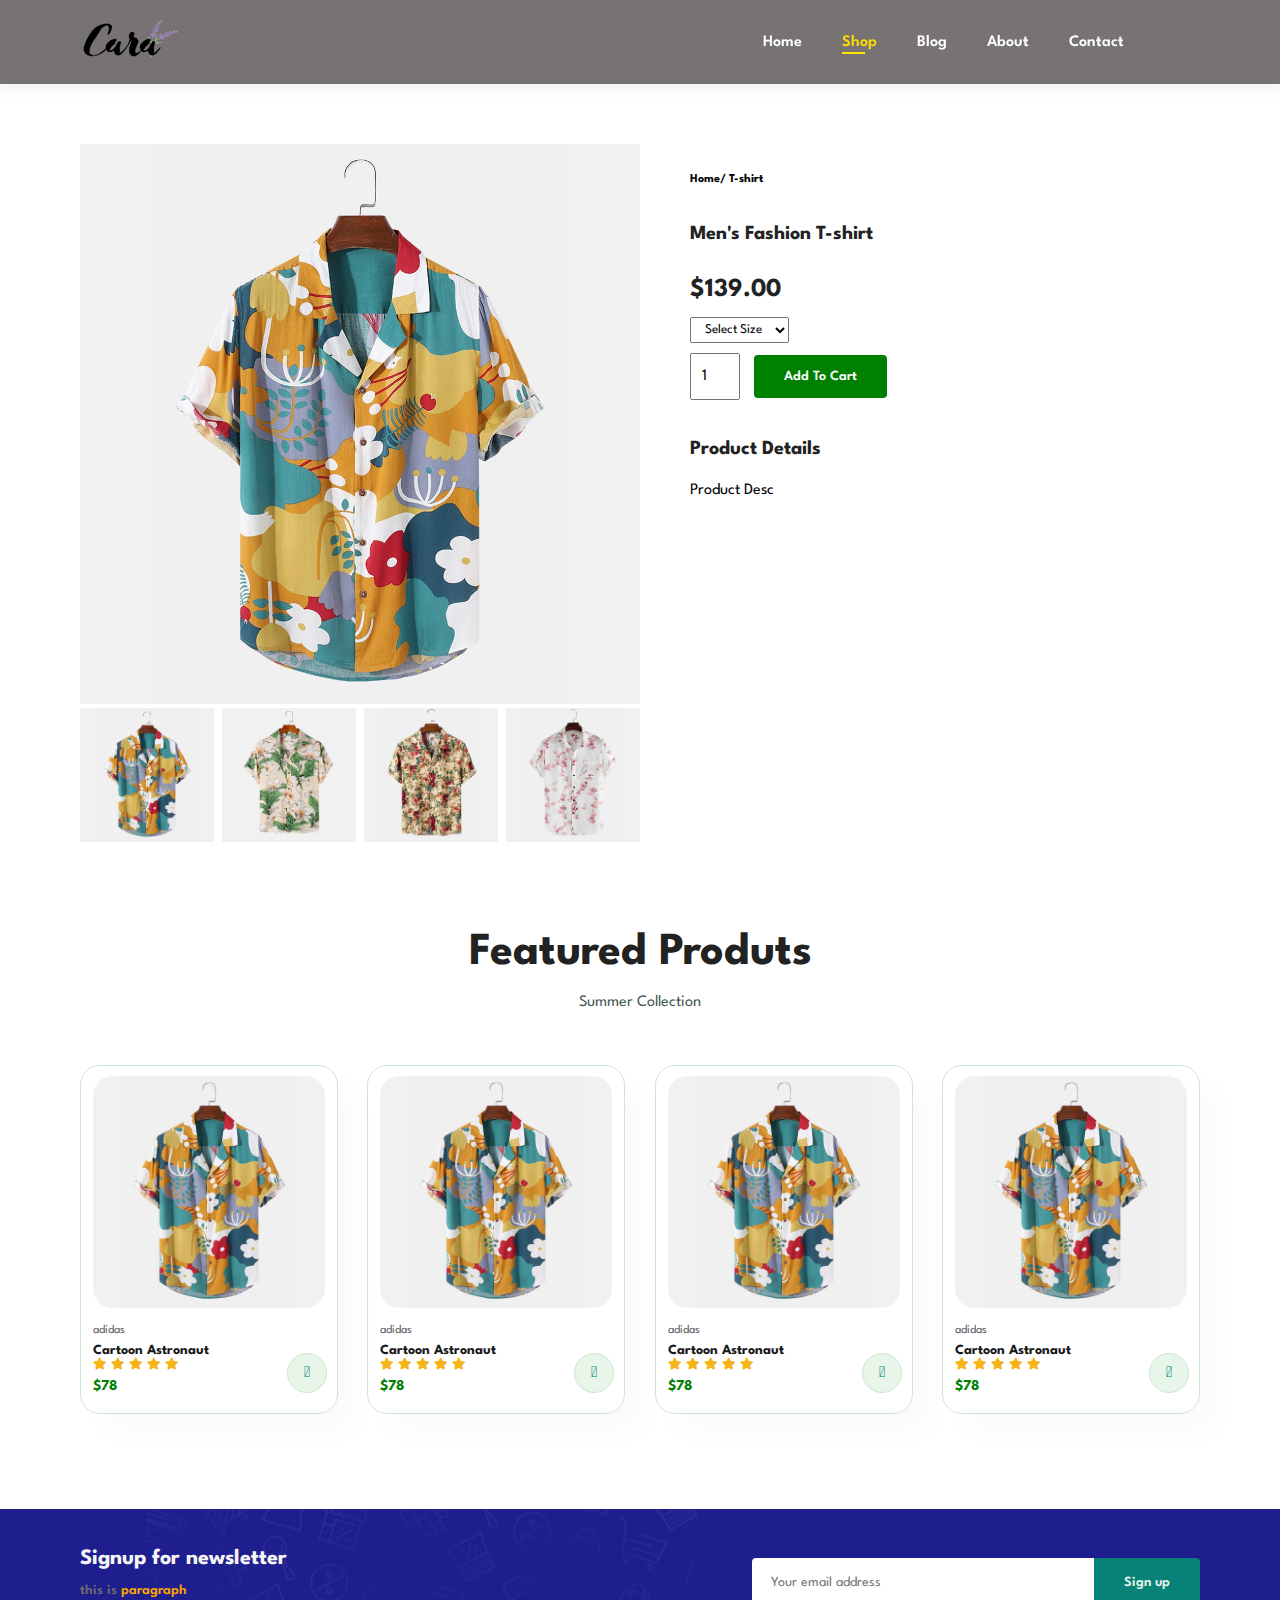
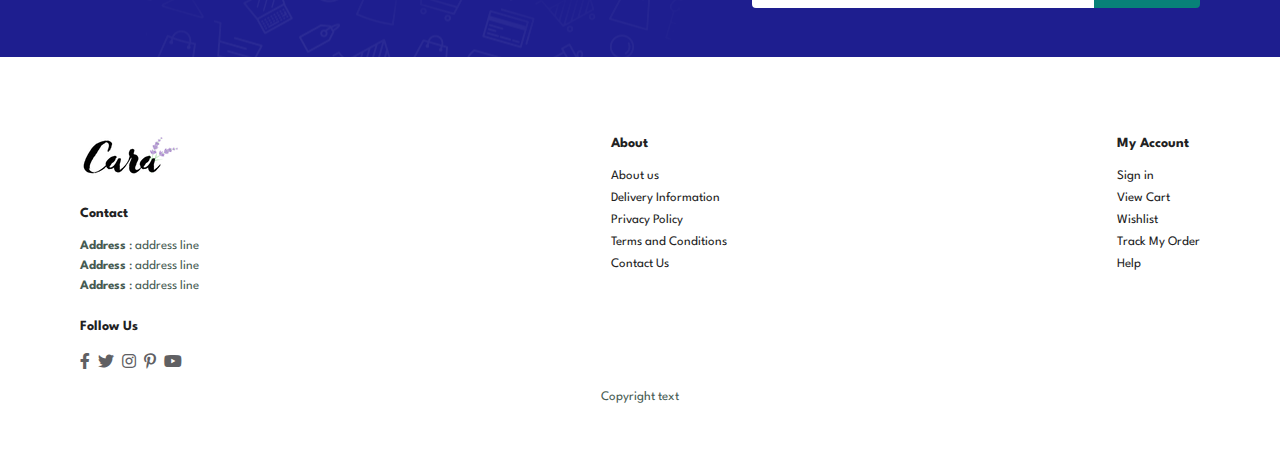
<file: sproduct.html>
<!DOCTYPE html>
<html lang="en">
<head>
    <meta charset="UTF-8">
    <meta name="viewport" content="width=device-width, initial-scale=1.0">
    <title>E Commerce</title>
    <link rel="stylesheet" href="style.css">
    <link rel="stylesheet" href="https://pro.fontawesome.com/releases/v5.10.0/css/all.css">
</head>
<body>

    <section id="header">
        <a href="#"><img src="img/logo.png" class="logo" alt=""></a>

        <div>
            <ul id="navbar">
                <li><a href="index.html">Home</a></li>
                <li><a class="active" href="shop.html">Shop</a></li>
                <li><a href="blog.html">Blog</a></li>
                <li><a href="about.html">About</a></li>
                <li><a href="contact.html">Contact</a></li>
                <li id="lg-bag"><a href="cart.html"><i class="far fa-shopping-bag"></i></a></li>
                <a href="#" id="close"><i class="far fa-times"></i></a>
            </ul>
        </div>
        <div id="mobile">
            <a href="cart.html"><i class="far fa-shopping-bag"></i></a>
            <i id="bar" class="fas fa-outdent"></i>
        </div>
    </section>

    <section id="prodetails" class="section-p1">
        <div class="single-pro-image">
            <img src="img/products/f1.jpg" width="100%" id="MainImg" alt="">

            <div class="small-img-group">
                <div class="small-img-column">
                    <img src="img/products/f1.jpg" width="100%" class="small-img">
                </div>
                <div class="small-img-column">
                    <img src="img/products/f2.jpg" width="100%" class="small-img">
                </div>
                <div class="small-img-column">
                    <img src="img/products/f3.jpg" width="100%" class="small-img">
                </div>
                <div class="small-img-column">
                    <img src="img/products/f4.jpg" width="100%" class="small-img">
                </div>
            </div>

        </div>

        <div class="single-pro-details">
            <h6>Home/ T-shirt</h6>
            <h4>Men's Fashion T-shirt</h4>
            <h2>$139.00</h2>
            <select>
                <option>Select Size</option>
                <option>XL</option>
                <option>L</option>
                <option>M</option>
                <option>S</option>
            </select>
            <input type="number" value="1">
            <button class="normal">Add To Cart</button>
            <h4>Product Details</h4>
            <span>Product Desc</span>
        </div>
    </section>

    <section id="product1" class="section-p1">
        <h2>Featured Produts</h2>
        <p>Summer Collection</p>
        <div class="pro-container">
        <div class="pro">
            <img src="img/products/f1.jpg" alt="">
            <div class="des">
                <span>adidas</span>
                <h5>Cartoon Astronaut</h5>
                <div class="star">
                    <i class="fas fa-star"></i>
                    <i class="fas fa-star"></i>
                    <i class="fas fa-star"></i>
                    <i class="fas fa-star"></i>
                    <i class="fas fa-star"></i>
                </div>
                <h4>$78</h4>
            </div>
            <a href="#"><i class="fal fa-shopping-cart cart"></i></a>
        </div>

        <div class="pro">
            <img src="img/products/f1.jpg" alt="">
            <div class="des">
                <span>adidas</span>
                <h5>Cartoon Astronaut</h5>
                <div class="star">
                    <i class="fas fa-star"></i>
                    <i class="fas fa-star"></i>
                    <i class="fas fa-star"></i>
                    <i class="fas fa-star"></i>
                    <i class="fas fa-star"></i>
                </div>
                <h4>$78</h4>
            </div>
            <a href="#"><i class="fal fa-shopping-cart cart"></i></a>
        </div>

        <div class="pro">
            <img src="img/products/f1.jpg" alt="">
            <div class="des">
                <span>adidas</span>
                <h5>Cartoon Astronaut</h5>
                <div class="star">
                    <i class="fas fa-star"></i>
                    <i class="fas fa-star"></i>
                    <i class="fas fa-star"></i>
                    <i class="fas fa-star"></i>
                    <i class="fas fa-star"></i>
                </div>
                <h4>$78</h4>
            </div>
            <a href="#"><i class="fal fa-shopping-cart cart"></i></a>
        </div>
         <div class="pro">
            <img src="img/products/f1.jpg" alt="">
            <div class="des">
                <span>adidas</span>
                <h5>Cartoon Astronaut</h5>
                <div class="star">
                    <i class="fas fa-star"></i>
                    <i class="fas fa-star"></i>
                    <i class="fas fa-star"></i>
                    <i class="fas fa-star"></i>
                    <i class="fas fa-star"></i>
                </div>
                <h4>$78</h4>
            </div>
            <a href="#"><i class="fal fa-shopping-cart cart"></i></a>
        </div>
    </div>
    </section>

    <section id="newsletter" class="section-p1 section-m1">
        <div class="newstext">
            <h4>Signup for newsletter</h4>
            <p>this is <span>paragraph</span></p>
        </div>

        <div class="form">
            <input type="text" placeholder="Your email address">
            <button class="normal">Sign up</button>
        </div>
    </section>

    <footer class="section-p1">
        <div class="col">
            <img class="logo" src="img/logo.png" alt="">
            <h4>Contact</h4>
            <p><strong>Address </strong>: address line</p>
            <p><strong>Address </strong>: address line</p>
            <p><strong>Address </strong>: address line</p>
        

        <div class="follow">
            <h4>Follow Us</h4>
            <div class="icon">
                <i class="fab fa-facebook-f"></i>
                <i class="fab fa-twitter"></i>
                <i class="fab fa-instagram"></i>
                <i class="fab fa-pinterest-p"></i>
                <i class="fab fa-youtube"></i>
            </div>
        </div>
        </div>

        <div class="col">
            <h4>About</h4>
            <a href="#">About us</a>
            <a href="#">Delivery Information</a>
            <a href="#">Privacy Policy</a>
            <a href="#">Terms and Conditions</a>
            <a href="#">Contact Us</a>
        </div>

        <div class="col">
            <h4>My Account</h4>
            <a href="#">Sign in</a>
            <a href="#">View Cart</a>
            <a href="#">Wishlist</a>
            <a href="#">Track My Order</a>
            <a href="#">Help</a>
        </div>

        <div class="copyright">
            <p>Copyright text</p>
        </div>

        
    </footer>

    <script>
        var MainImg = document.getElementById("MainImg");
        var smallimg = document.getElementsByClassName("small-img");
    
        smallimg[0].onclick = function () {
            MainImg.src = smallimg[0].src;
        };
        smallimg[1].onclick = function () {
            MainImg.src = smallimg[1].src;
        };
        smallimg[2].onclick = function () {
            MainImg.src = smallimg[2].src;
        };
        smallimg[3].onclick = function () {
            MainImg.src = smallimg[3].src;
        };
    </script>
    

    <script src="script.js"></script>
    
</body>
</html>
</file>
<file: style.css>
@import url("https://fonts.googleapis.com/css2?family=Spartan:wght@100;200;300;400;500;600;700;800;900&display=swap");
* {
  margin: 0;
  padding: 0;
  box-sizing: border-box;
  font-family: "Spartan", sans-serif;
}

html {
  scroll-behavior: smooth;
}

/* Global Styles */

h1 {
  font-size: 50px;
  line-height: 64px;
  color: #222;
}

h2 {
  font-size: 46px;
  line-height: 54px;
  color: #222;
}

h4 {
  font-size: 20px;
  color: #222;
}

h6 {
  font-weight: 700;
  font-size: 12px;
}

p {
  font-size: 16px;
  color: #465b52;
  margin: 15px 0 20px 0;
}

.section-p1 {
  padding: 40px 80px;
}

.section-m1 {
  margin: 40px 0;
}

button.normal{
  font-size: 14px;
  font-weight: 600;
  padding: 15px 30px;
  color: #1a1a1a;
  background-color: #fff;
  border-radius: 4px;
  cursor: pointer;
  border: none;
  outline: none;
  transition: 0.3s;
}

button.white{
  font-size: 13px;
  font-weight: 600;
  padding: 11px 18px;
  color: white;
  background-color: transparent;
  border-radius: 4px;
  cursor: pointer;
  border: 1px solid white;
  outline: none;
  transition: 0.3s;
}

body {
  width: 100%;
}

/*header */

#header {
  display: flex;
  align-items: center;
  justify-content: space-between;
  padding: 20px 80px;
  background: rgb(119, 115, 115);
  box-shadow: 0 5px 15px rgba(0, 0, 0, 0.06);
  z-index: 999;
  position: sticky;
  top: 0;
  left: 0;
}

#navbar{
  display: flex;
  align-items: center;
  justify-content: center;
}

#navbar li{
  list-style: none;
  padding: 0 20px;
  position: relative;
}

#navbar li a{
  text-decoration: none;
  font-size: 16px;
  font-weight: 600;
  color: white;
  transition: 0.3s ease;
}

#navbar li a:hover{
  color: #ffe600;
}

#navbar li a:hover,
#navbar li a.active{
  color: #ffd900;
}

#navbar li a.active::after,
#navbar li a:hover::after{
  content: "";
  width: 30%;
  height: 2px;
  background: #ffe600;
  position: absolute;
  bottom: -4px;
  left: 20px;

}

#mobile{
  display: none;
  align-items: center;
}

#close{
  display: none;
}

/*Home Page */

#hero{
  background-image: url(img/hero4.png);
  height: 90vh;
  width: 100%;
  background-size: cover;
  background-position: top 25% right 0;
  padding: 0 80px;
  display: flex;
  flex-direction: column;
  align-items: flex-start;
  justify-content: center;
}

#hero h4{
  padding-bottom: 15px;
}

#hero h1{
  color: #fc0000;
}

#hero button{
  background-image: url(img/button.png);
  background-color: transparent;
  color: #ff0000;
  border: 0;
  padding: 14px 80px 14px 65px;
  background-repeat: no-repeat;
  cursor: pointer;
  font-weight: 700;
  font-size: 15px;
}

#feature{
  display: flex;
  align-items: center;
  justify-content: space-between;
  flex-wrap: wrap;
}


#feature .fe-box{
  width: 180px;
  text-align: center;
  padding: 25px 15px;
  box-shadow: 20px 20px 34px rgba( 0, 0, 0, 0.03);
  border: 1px solid #cce7d0;
  border-radius: 4px;
  margin: 15px 0;
}

#feature .fe-box:hover{
  box-shadow: 10px 10px 54px rgba( 70, 62, 221, 0.1);
}

#feature .fe-box img{
  width: 100%;
  margin-bottom: 10px;
}

#feature .fe-box h6{
  display: inline-block;
  padding: 9px 8px 6px 8px;
  line-height: 1;
  border-radius: 4px;
  color: green;
  background-color: whitesmoke;
}

#product1{
  text-align: center;
}

#product1 .pro-container{
  display: flex;
  justify-content: space-between;
  padding-top: 20px;
  flex-wrap: wrap;
}

#product1 .pro{
  width: 23%;
  min-width: 250px;
  padding: 10px 12px;
  border: 1px solid #cce7d0;
  border-radius: 20px;
  cursor: pointer;
  box-shadow: 20px 20px 30px rgba(0, 0, 0, 0.02);
  margin: 15px 0;
  transform: 0.2 ease;
  position: relative;
}

#product1 .pro img{
  width: 100%;
  border-radius: 20px;
}

#product1 .pro:hover{
  box-shadow: 20px 20px 30px rgba(0, 0, 0, 0.06);
}

#product1 .pro .des{
  text-align: start;
  padding: 10px 0;
}

#product1 .pro .des span{
  color: #606063;
  font-size: 12px;
}

#product1 .pro .des h5{
  padding-top: 7px;
  color: #1a1a1a;
  font-size: 14px;
}

#product1 .pro .des i{
  font-size: 12px;
  color: rgb(243, 181, 25);
}

#product1 .pro .des h4{
  padding-top: 7px;
  font-size: 15px;
  font-weight: 700;
  color: green;
}

#product1 .pro .cart{
  width: 40px;
  height: 40px;
  line-height: 40px;
  border-radius: 50px;
  background-color: #e8f6ea;
  font-weight: 500;
  color: #088178;
  border: 1px solid #cce7d0;
  position: absolute;
  bottom: 20px;
  right: 10px;
}

#banner{
  display: flex;
  flex-direction: column;
  justify-content: center;
  align-items: center;
  text-align: center;
  background-image: url(img/banner/b2.jpg);
  width: 100%;
  height: 40vh;
  background-size: cover;
  background-position: center;
}

#banner h4{
  color: #fff;
  font-size: 16px;
}

#banner h2{
  color: #fff;
  font-size: 30px;
  padding: 10px 0;
}

#banner h2 span{
  color: red;
}

#banner button:hover{
  background: green;
  color: white;
}

#sm-banner{
  display: flex;
  justify-content: space-between;
  flex-wrap: wrap;
}

#sm-banner .banner-box{
  display: flex;
  flex-direction: column;
  justify-content: center;
  align-items: flex-start;
  background-image: url(img/banner/b17.jpg);
  min-width: 49%; 
  height: 50vh;
  background-size: cover;
  background-position: center;
  padding: 30px;
}

#sm-banner .banner-box2{
  background-image: url(img/banner/b10.jpg);
}


#sm-banner h4{
  color: white;
  font-size: 20px;
  font-weight: 300;
}

#sm-banner h2{
  color: white;
  font-size: 28px;
  font-weight: 800;
}

#sm-banner span{
  color: white;
  font-size: 14px;
  font-weight: 500;
  padding-bottom: 15px;
}

#sm-banner .banner-box:hover button{
  background: green;
  border: 1px solid lightgreen;
}

#banner3{
  display: flex;
  justify-content: space-between;
  flex-wrap: wrap;
  padding: 0 80px;
}

#banner3 .banner-box{
  display: flex;
  flex-direction: column;
  justify-content: center;
  align-items: flex-start;
  background-image: url(img/banner/b7.jpg);
  min-width: 30%; 
  height: 30vh;
  background-size: cover;
  background-position: center;
  padding: 20px;
  margin-bottom: 20px;
}

#banner3 .banner-box2{
  background-image: url(img/banner/b4.jpg);
}

#banner3 .banner-box3{
  background-image: url(img/banner/b18.jpg);
}

#banner3 h2{
  color: white;
  font-weight: 900;
  font-size: 22px;
}

#banner3 h3{
  color: red;
  font-weight: 800;
  font-size: 15px;
}

#newsletter{
  display: flex;
  justify-content: space-between;
  flex-wrap: wrap;
  align-items: center;
  background-image: url(img/banner/b14.png);
  background-repeat: no-repeat;
  background-position: 20% 30%;
  background-color: rgb(30, 30, 143);
}

#newsletter h4{
  font-size: 22px;
  font-weight: 700;
  color: whitesmoke;
}

#newsletter p{
  font-size: 14px;
  font-weight: 600;
  color: rgb(109, 107, 107);
}

#newsletter p span{
  color: rgb(255, 166, 0);
}

#newsletter .form{
  display: flex;
  width: 40%;
}

#newsletter input{
  height: 3.125rem;
  padding: 0 1.25em;
  font-size: 14px;
  width: 100%;
  border: 1px solid transparent;
  border-radius: 4px;
  outline: none;
  border-top-right-radius: 0;
  border-bottom-right-radius: 0;
}

#newsletter button{
  background-color: #088178;
  color: #e8f6ea;
  white-space: nowrap;
  border-top-left-radius: 0;
  border-bottom-left-radius: 0;
}

footer{
  display: flex;
  flex-wrap: wrap;
  justify-content: space-between;
}

footer .col{
  display: flex;
  flex-direction: column;
  align-items: flex-start;
  margin-bottom: 20px;
}

footer .logo{
  margin-bottom: 30px;
}

footer h4{
  font-size: 14px;
  padding-bottom: 20px;
}

footer p{
  font-size: 13px;
  margin: 0 0 8px 0;
}

footer a{
  font-size: 13px;
  text-decoration: none;
  color: #222;
  margin-bottom: 10px; 
}

footer .follow{
  margin-top: 20px;
}

footer .follow i{
  color: #606063;
  padding-right: 4px;
  cursor: pointer;
}

footer .follow i:hover,
footer a:hover{
  color: #088178;
}

footer .copyright{
  width: 100%;
  text-align: center;
}

/*Shop Page */

#page-header{
  background-image: url(img/banner/b1.jpg);
  width: 100%;
  height: 40vh;
  background-size: cover;
  display: flex;
  justify-content: center;
  text-align: center;
  flex-direction: column;
  padding: 14px;
}

#page-header h2,
#page-header p{
  color: white;
}

#pageination{
  text-align: center;
}

#pageination a{
  text-decoration: none;
  background-color: #088178;
  padding: 15px 20px;
  border-radius: 4px;
  color: white;
  font-weight: 600;
}

#pageination a i{
  font-size: 16px;
  font-weight: 600;
}

/*Single Product */

#prodetails{
  display: flex;
  margin-top: 20px;
}

#prodetails .single-pro-image{
  width: 50%;
  margin-right: 50px;
}

.small-img-group{
  display: flex;
  justify-content: space-between;
}

.small-img-column{
  flex-basis: 24%;
  cursor: pointer;
}

#prodetails .single-pro-details{
  width: 40%;
  padding-top: 30px;
}

#prodetails .single-pro-details h4{
  padding: 40px 0 20px 0;
}

#prodetails .single-pro-details h2{
  font-size: 26px;
}

#prodetails .single-pro-details select{
  display: block;
  padding: 5px 10px;
  margin-bottom: 10px;
}

#prodetails .single-pro-details input{
  width: 50px;
  height: 47px;
  padding-left: 10px;
  font-size: 16px;
  margin-right: 10px;
}

#prodetails .single-pro-details button{
  background: green;
  color: white;
}

#prodetails .single-pro-details input:focus{
  outline: none;
}

#prodetails .single-pro-details span{
  line-height: 25px;
}


/*Start Media Query */

@media (max-width:1024px) {

  .section-p1 {
    padding: 40px 40px;
}

  #navbar {
    display: flex;
    flex-direction: column;
    align-items: flex-start;
    justify-content: flex-start;
    position: fixed;
    top: 0;
    right: -300px;
    height: 100vh;
    width: 300px;
    background-color: black;
    box-shadow: 0 40px 60px black;
    padding: 80px 0 0 10px;
    transition: 0.3s;
  }

  #navbar.active{
    right: 0px;
  }

  #navbar li{
    margin-bottom: 25px;
  }

  #mobile{
    display: flex;
    align-items: center;
  }

  #mobile i{
    color: #ffffff;
    font-size: 24px;
    padding-left: 20px;
  }

  #close{
    display: initial;
    position: absolute;
    top: 30px;
    left: 30px;
    color: white;
    font-size: 24px;
  }

  #lg-bag{
    display: none;
  }
  
  #hero {
    height: 70vh;
    padding: 0 80px;
    background-position: top 30% right 30%;
  }

  #feature {
    justify-content: center;
  }

  #feature .fe-box {
    margin: 15px 15px;
  }

  #product1 .pro-container {
    justify-content: center;
  }

  #product1 .pro {
    margin: 15px;
  }

  #banner {
    height: 20vh;
  }

  #sm-banner .banner-box {
    min-width: 100%;
    height: 30vh;
  }

  #banner3 {
    padding: 0px 40px;
  }

  #banner3 .banner-box {
    width: 28%;
  }

  #newsletter .form {
    width: 70%;
  }
}

/*Mobile View */

@media (max-width: 477px) {

  .section-p1 {
    padding: 20px;
  }

  #header {
    padding: 10px 30px;
  }

  #hero {
    padding: 0 20px;
    background-position: 55%;
  }

  h2 {
    font-size: 32px;
  }

  h1 {
    font-size: 38px;
  }

  #feature .fe-box {
    width: 155px;
    margin: 0 0 15px 0;
  }

  #feature {
    justify-content: space-between;
  }

  #product1 .pro {
    width: 100%;
  }

  #banner {
    height: 40vh;
  }

  #sm-banner .banner-box {
    height: 40vh;
  }

  #sm-banner .banner-box2 {
    margin-top: 20px;
  }

  #banner3 {
    padding: 0px 20px;
  }

  #banner3 .banner-box {
    width: 100%;
  }

  #newsletter .form {
    width: 100%;
  }

  #newsletter {
    padding: 40px 20px;
  }

  /*Single Product */

  #prodetails {
    display: flex;
    flex-direction: column;
  }

  #prodetails .single-pro-image {
    width: 100%;
    margin-right: 0px;
  }

  #prodetails .single-pro-details {
    width: 100%;
 }    

}
</file>
